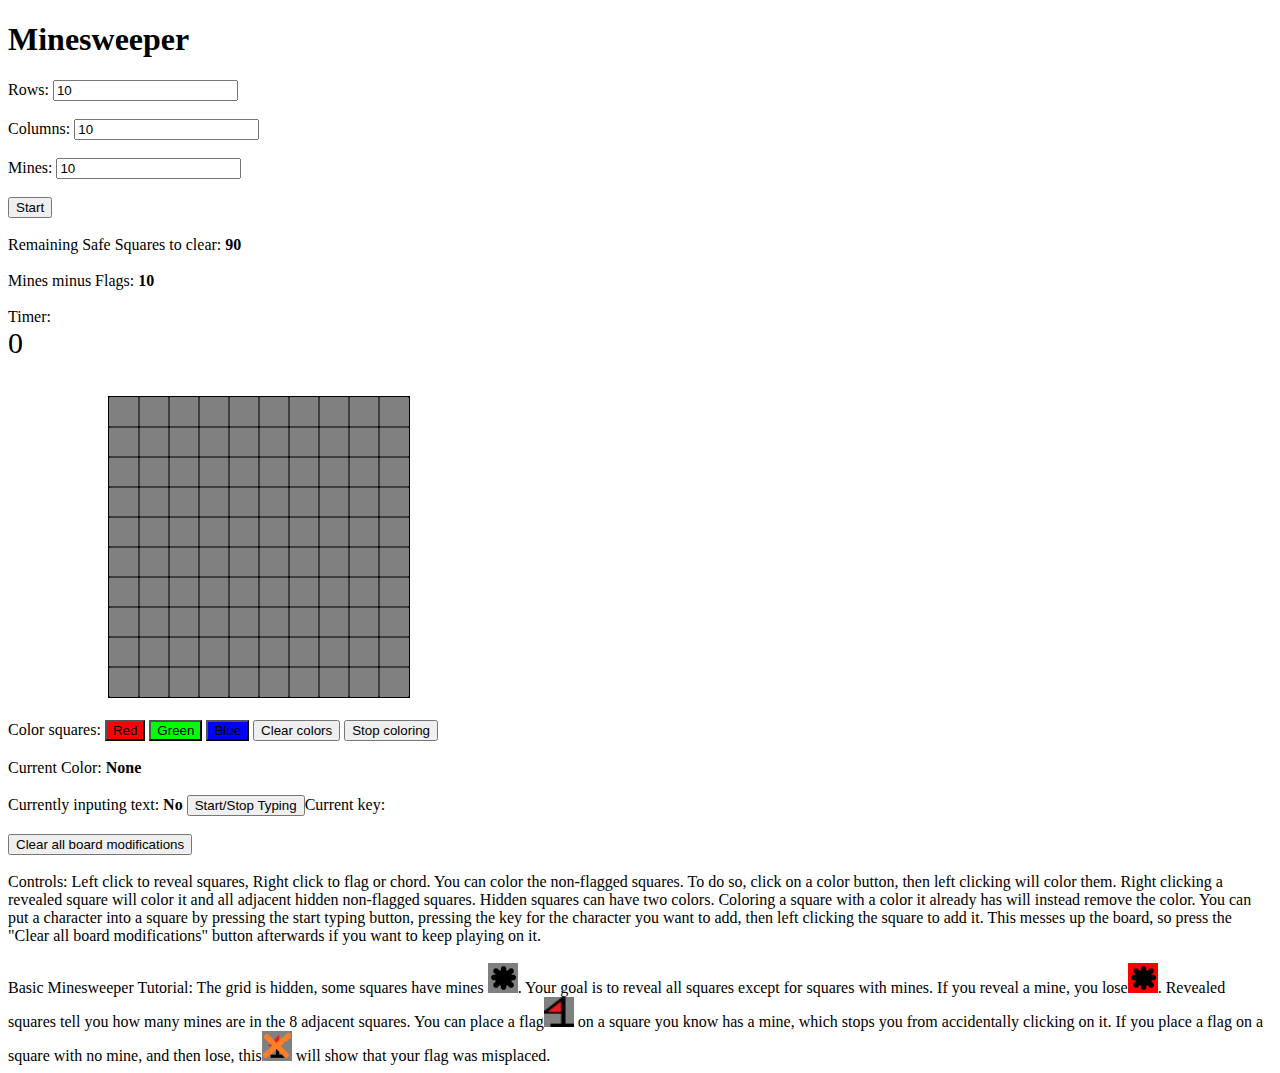
<file: playminesweeper.html>
<!DOCTYPE html>
<html>

<head>

  <link rel="stylesheet" type="text/css" href="style.css">
  <meta charset="utf-8" />

</head>

<body>

<h1 >Minesweeper</h1>




Rows: <input id="rows" value="10"></input>

<br></br>

Columns: <input id="columns" value="10"></input>

<br></br>

Mines: <input id="Mines" value="10"></input>

<br></br>

<button type="button" id="startbutton">Start</button>

<br></br>

Remaining Safe Squares to clear: <b id = "remaining">90</b>

<br></br>

Mines minus Flags: <b id = "remainingmines">10</b>

<br></br>

Timer: <div style="font-size: 30px;", id = "timer">0</div>

<br></br>

<canvas id="myCanvas" width="300" height="300" style="border:1px solid #000000;">
</canvas>




<br></br>

Color squares:

<button type="button" id="redbutton" style="background-color:#FF0000;" onclick = "pressRed()">Red</button>

<button type="button" id="greenbutton" style="background-color:#00FF00;" onclick = "pressGreen()">Green</button>

<button type="button" id="bluebutton" style="background-color:blue;" onclick = "pressBlue()">Blue</button>

<button type="button" id="clearcolorbutton" onclick = "pressClear()">Clear colors</button>

<button type="button" id="stopcolorbutton" onclick = "pressStop()">Stop coloring</button>





<br></br>

Current Color: <b id = "showcurrentcolor">None</b>




<br></br>

Currently inputing text: <b id = "showtextmode">No</b> <button type="button" id="typemodebutton" onclick = "pressType()">Start/Stop Typing</button>Current key: <b id = "showcurrentkey"></b>


<br></br>


<button type="button" id="resetdrawingsbutton" onclick = "pressReset()">Clear all board modifications</button>

<br></br>

Controls: Left click to reveal squares, Right click to flag or chord. 
You can color the non-flagged squares. To do so, click on a color button, then left clicking will color them. Right clicking a revealed square will color it and all adjacent hidden non-flagged squares.
Hidden squares can have two colors. Coloring a square with a color it already has will instead remove the color.
You can put a character into a square by pressing the start typing button, pressing the key for the character you want to add, then left clicking the square to add it.
This messes up the board, so press the "Clear all board modifications" button afterwards if you want to keep playing on it.

<br></br>

Basic Minesweeper Tutorial: The grid is hidden, some squares have mines <img id="mine" width="30" height="30" src="mine.png">. 
Your goal is to reveal all squares except for squares with mines. If you reveal a mine, you lose<img id="minered" width="30" height="30" src="minered.png">. Revealed squares tell you how many mines are in the 8 adjacent squares.
You can place a flag<img id="flag" width="30" height="30" src="otherflag.png"> on a square you know has a mine, which stops you from accidentally clicking on it.
If you place a flag on a square with no mine, and then lose, this<img id="wrongflag" width="30" height="30" src="wrongflag.png"> will show that your flag was misplaced.




<script src="minesweepercode.js"></script>
</body>
</html>
</file>
<file: style.css>
html, body {
  margin: 2;
  padding: 2;
}
canvas {
  margin-left: 100px;
  position: relative;
}
</file>
